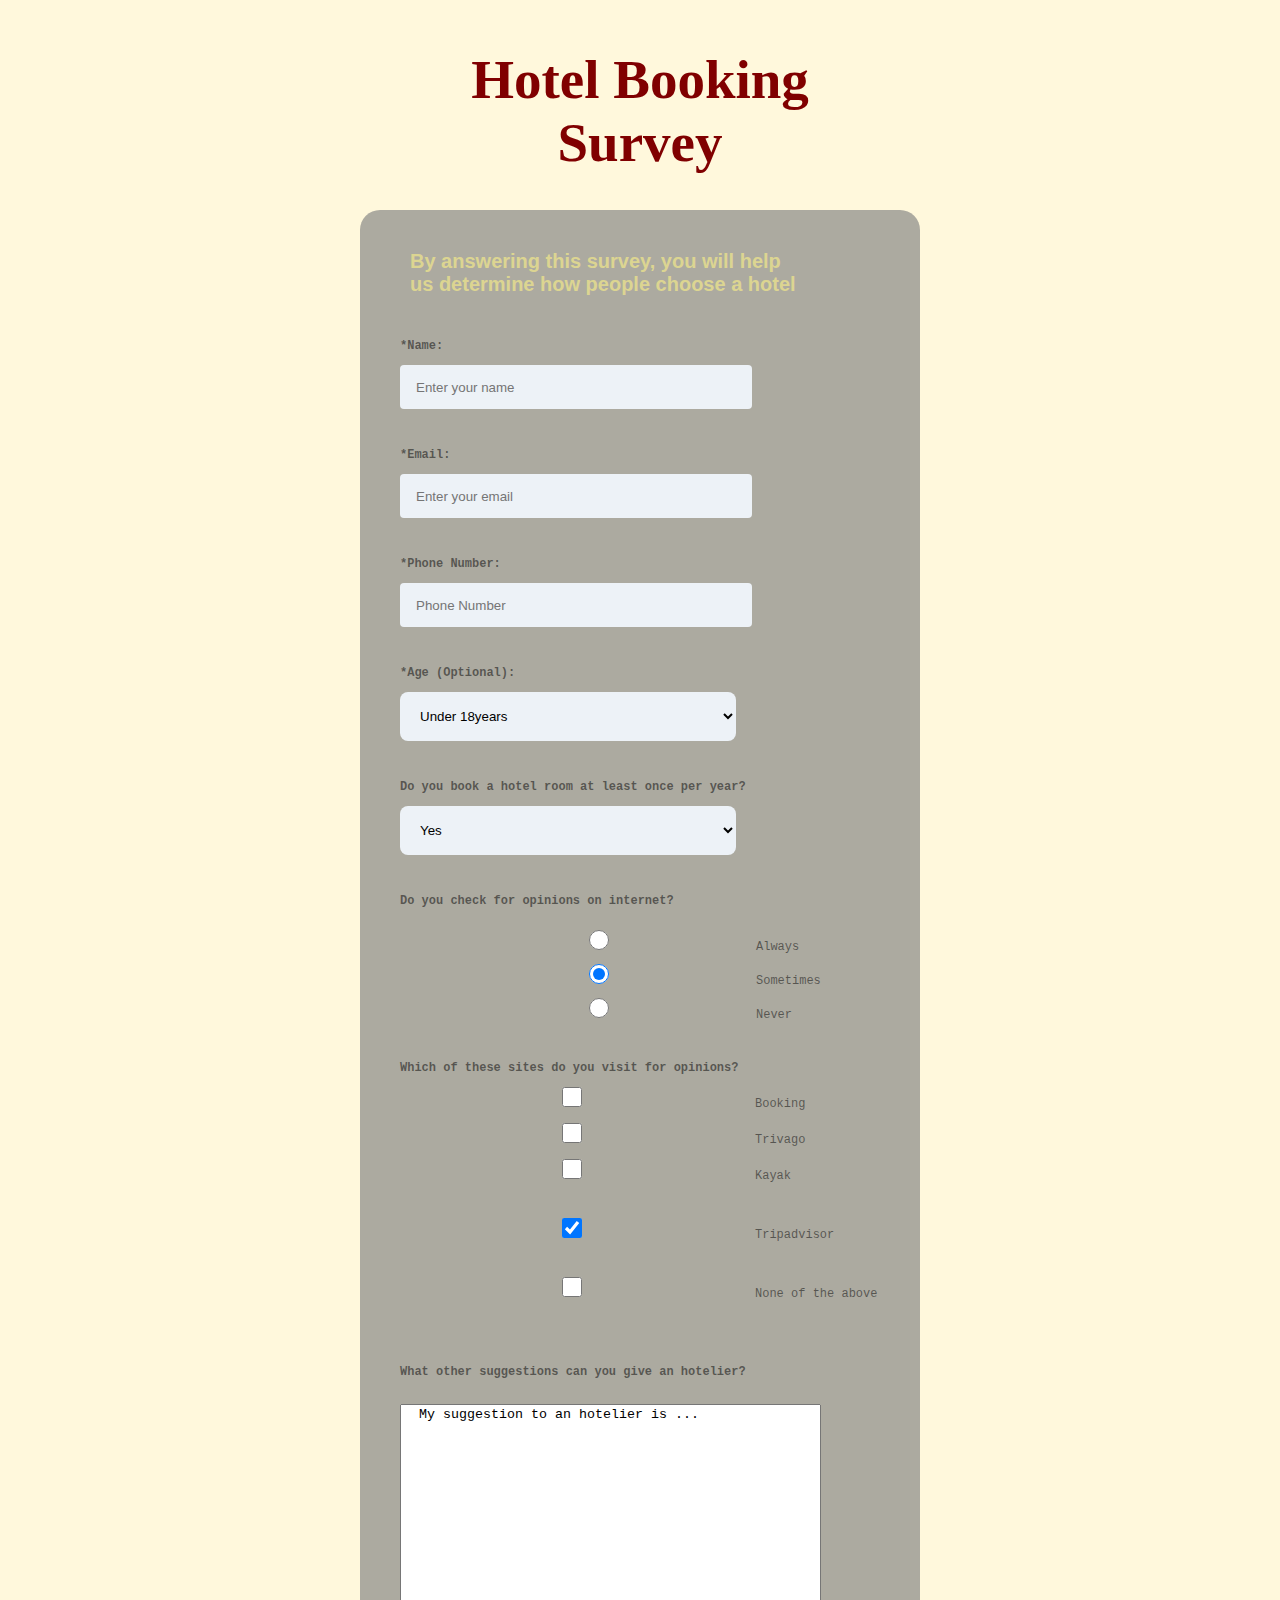
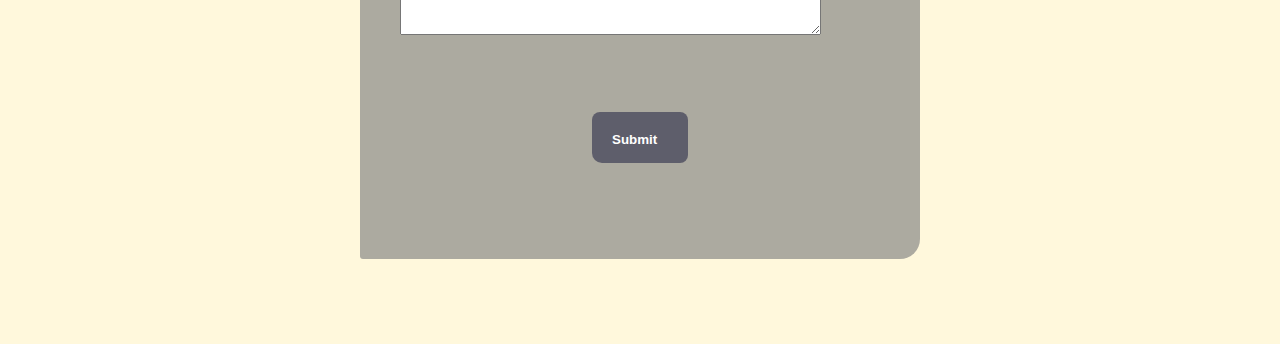
<file: index.html>
<!DOCTYPE html>
<head>
	<title>Survey Form</title>
	<link rel="stylesheet" href="form.css">
</head>
<body>
	<h1><strong>Hotel Booking <br>Survey</strong></h1><br><br>
	<div class="signup">
		<form action="processform.php" method="POST">
		<h2>By answering this survey, you will help <br>us determine how people choose a hotel</h2><br><br>
	<div class="form-group">
		<label for="Name"><b>*Name:</b></label><br/>
		<input class="form-control" type="text" name="enter_your_name" placeholder="Enter your name"/>
	</div>
	<div class="form-group">
		<label for="email"><b>*Email:</b></label><br/>
		<input class="form-control" type="text" name="enter_your_email" placeholder="Enter your email"/>
	</div>
	<div class="form-group">
		<label for="phone_number"><b>*Phone Number:</b></label><br/>
		<input class="form-control" type="text" name="phone_number" placeholder="Phone Number"/>
	</div>
	<div class="form-group">
		<label for="age"><b>*Age (Optional):</b></label><br/>
		<select style="height: auto;" name="age">
			<option value="under 18years">Under 18years</option>
			<option>19 - 25years</option>
			<option>26 - 35years</option>
			<option>36 - 45years</option>
			<option>46 - 55years</option>
			<option>56years and above</option>
		</select>
	</div>

	<div class="form-group">
		<label for="Do_you_book_a_hotel_room_at_least_once_per_year?"><b>Do you book a hotel room at least once per year?</b></label><br/>
		<select style="height: auto;" name="Booking">
			<option>Yes</option>
			<option>No</option>
		</select>
</div>

<div class="radio">
	<label for="Do_you_check_for_opinions_on_internet?"><b>Do you check for opinions on internet?</b></label><br/>
	<ul>
		<label><input type="radio" value="Always">Always</label>
		<label><input type="radio" value="Sometimes" checked>Sometimes</span></label>
		<label><input type="radio" value="Never"><span>Never</label>
	 </div>
	</ul>
<div class="form-group">
	<label for="which_of_these_sites_do_you_visit_for_opinions?(select all that apply)"><b>Which of these sites do you visit for opinions?</b></label><br/>
	<input type="checkbox" id="opinion1" name="opinion1" value="Booking">
	<label for="opinion1"> Booking</label><br>
	<input type="checkbox" id="opinion2" name="trivago" value="Trivago">
	<label for="opinion2"> Trivago</label><br>
	<input type="checkbox" id="opinion3" name="kayak" value="Kayak">
	<label for="opinion3"> Kayak</label><br><br>
	<input type="checkbox" id="opinion4" name="tripadvisor" value="Tripadvisor" checked>
	<label for="opinion4"> Tripadvisor</label><br><br>
	<input type="checkbox" id="opinion5" name="none_of_the_above" value="None of the above">
	<label for="opinion5"> None of the above</label><br><br>
	</form>
</div>
<div class="form-group">
	<label for="What_other_suggestions_can_you_give_an_hotelier?"><b>What other suggestions can you give an hotelier?</b></label><br><br>
  <textarea name="message" rows="15" cols="50">
  My suggestion to an hotelier is ...
  </textarea>
  <br><br>

<div class="center">
	<button type="submit" onclick="alert('Hotel survey')"><b>Submit</b></button>
</div>
</body>
</html>
</file>
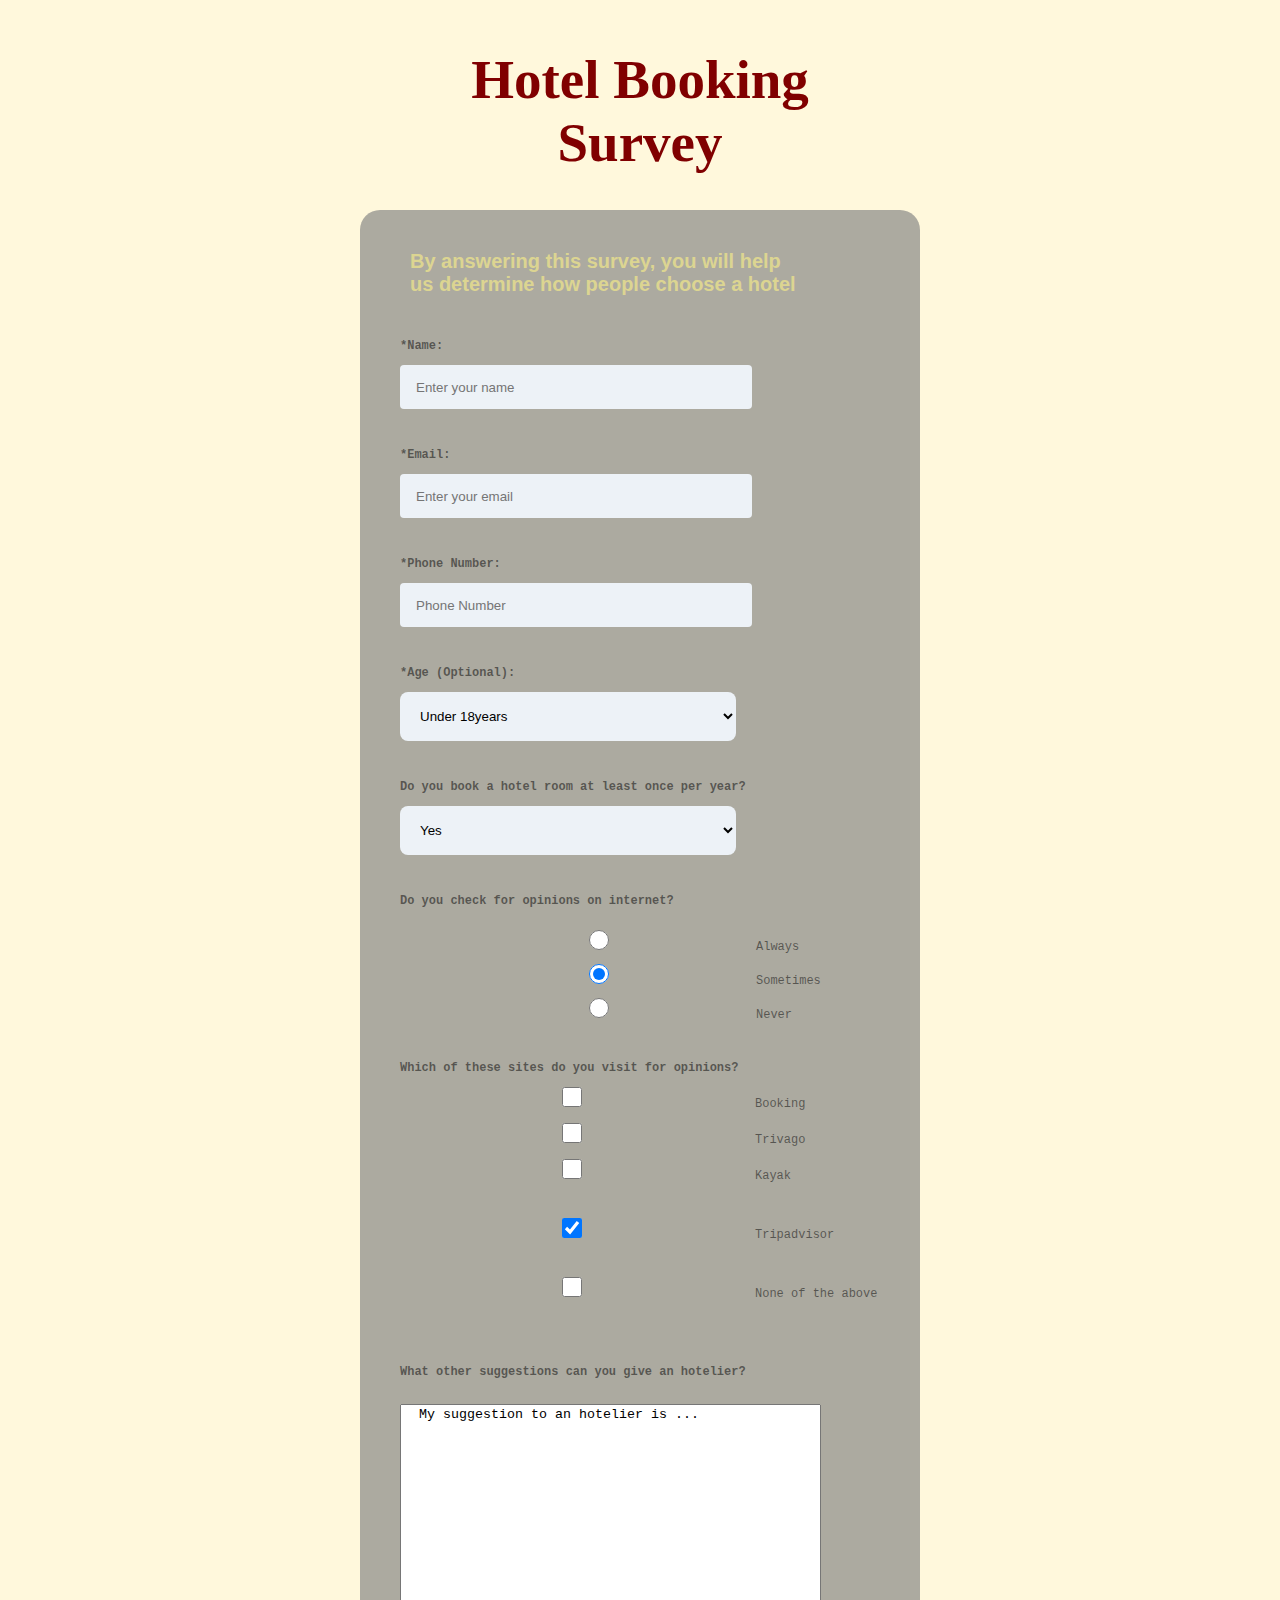
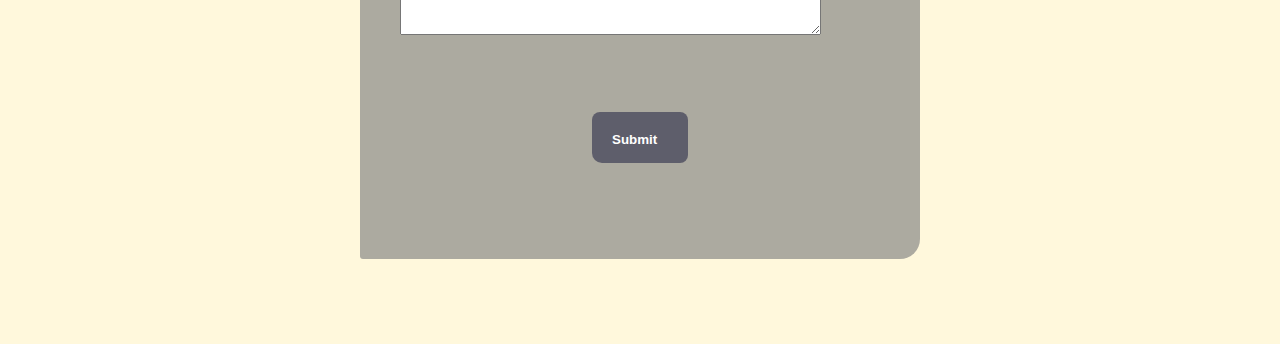
<file: form.html>
<!DOCTYPE html>
<head>
	<title>Survey Form</title>
	<link rel="stylesheet" href="form.css">
</head>
<body>
	<h1><strong>Hotel Booking <br>Survey</strong></h1><br><br>
	<div class="signup">
		<form action="processform.php" method="POST">
		<h2>By answering this survey, you will help <br>us determine how people choose a hotel</h2><br><br>
	<div class="form-group">
		<label for="Name"><b>*Name:</b></label><br/>
		<input class="form-control" type="text" name="enter_your_name" placeholder="Enter your name"/>
	</div>
	<div class="form-group">
		<label for="email"><b>*Email:</b></label><br/>
		<input class="form-control" type="text" name="enter_your_email" placeholder="Enter your email"/>
	</div>
	<div class="form-group">
		<label for="phone_number"><b>*Phone Number:</b></label><br/>
		<input class="form-control" type="text" name="phone_number" placeholder="Phone Number"/>
	</div>
	<div class="form-group">
		<label for="age"><b>*Age (Optional):</b></label><br/>
		<select style="height: auto;" name="age">
			<option value="under 18years">Under 18years</option>
			<option>19 - 25years</option>
			<option>26 - 35years</option>
			<option>36 - 45years</option>
			<option>46 - 55years</option>
			<option>56years and above</option>
		</select>
	</div>

	<div class="form-group">
		<label for="Do_you_book_a_hotel_room_at_least_once_per_year?"><b>Do you book a hotel room at least once per year?</b></label><br/>
		<select style="height: auto;" name="Booking">
			<option>Yes</option>
			<option>No</option>
		</select>
</div>

<div class="radio">
	<label for="Do_you_check_for_opinions_on_internet?"><b>Do you check for opinions on internet?</b></label><br/>
	<ul>
		<label><input type="radio" value="Always">Always</label>
		<label><input type="radio" value="Sometimes" checked>Sometimes</span></label>
		<label><input type="radio" value="Never"><span>Never</label>
	 </div>
	</ul>
<div class="form-group">
	<label for="which_of_these_sites_do_you_visit_for_opinions?(select all that apply)"><b>Which of these sites do you visit for opinions?</b></label><br/>
	<input type="checkbox" id="opinion1" name="opinion1" value="Booking">
	<label for="opinion1"> Booking</label><br>
	<input type="checkbox" id="opinion2" name="trivago" value="Trivago">
	<label for="opinion2"> Trivago</label><br>
	<input type="checkbox" id="opinion3" name="kayak" value="Kayak">
	<label for="opinion3"> Kayak</label><br><br>
	<input type="checkbox" id="opinion4" name="tripadvisor" value="Tripadvisor" checked>
	<label for="opinion4"> Tripadvisor</label><br><br>
	<input type="checkbox" id="opinion5" name="none_of_the_above" value="None of the above">
	<label for="opinion5"> None of the above</label><br><br>
	</form>
</div>
<div class="form-group">
	<label for="What_other_suggestions_can_you_give_an_hotelier?"><b>What other suggestions can you give an hotelier?</b></label><br><br>
  <textarea name="message" rows="15" cols="50">
  My suggestion to an hotelier is ...
  </textarea>
  <br><br>

<div class="center">
	<button type="submit" onclick="alert('Hotel survey')"><b>Submit</b></button>
</div>
</body>
</html>
</file>
<file: form.css>
label{
	color: rgba(0, 0, 0, 0.5);
	margin: 0px 0px 4px;
	font-size: 12px;
			}
	ul {
	color:black;
	font-family: courier;
	font-size: 50%;
	}
input{
	width: 70%;
	background-color:#EDF2F7;
	border: none;
	border-radius: .25rem;
	padding: 16px;
	padding-right: 0px;
	margin-top: 10px;
	height: 20px;
	}
	select{
	width: 70%;
	background-color:#edf2f7;
	border: none;
	border-radius: .5rem;
	padding: 16px;
	padding-right: 0px;
	margin-top: 10px;
	height: auto;
	}
button{
	width: 20%;
	background-color:rgba(21, 21, 56, 0.514);
	border: none;
	border-radius: .5rem;
	padding: 20px 40px 16px 20px;
	border-bottom-left-radius: 10px;
	color: white;
	cursor: pointer;
	text-decoration: none;
	display: inline-block;
	text-align: center;
	}
.center{
	display: block;
	margin-top: 48px;
	margin-bottom: 48px;
	margin-left: auto;
	margin-right: auto;
	text-align: center;
}
.form-group{
	margin-bottom: 2rem;
	font-size: 20px;
	color: black;
	font-family: monospace;
}
.radio{
	margin-bottom: 2rem;
	font-size: 20px;
	color: black;
	font-family: monospace;
}
.form-control {
	padding-top: .75rem;
	padding-bottom: .75rem;
}
div.signup {
	background-color: rgba(128, 128, 128, 0.651);
	margin:auto;
	border-radius: 1.25rem;
	border-bottom-left-radius: 3px;
	padding: 40px 40px 48px;
	max-width: 30rem;
	width: 150%
}
body {
	background-color:cornsilk;
	padding: 48px 0px;
	margin-top: 0px;
	margin-bottom: 30px;
	margin-left: 0px;
	margin-right: 0px;
}
h1 {font-family:'Arial Narrow Bold';
	font-size: 55px;
	color:maroon;
	text-align: center;
	margin-top: 0px;
	margin-bottom: 0px;
	margin-left: 10px;
	margin-right: 10px;
	}
h2 {font-family:sans-serif;
	font-size: 20px;
	color:rgba(240, 230, 140, 0.726);
	text-align: justify;
	margin-top: 0px;
	margin-bottom: 0px;
	margin-left: 10px;
	margin-right: 10px;
	}
p{font-family: sans-serif;
	font-size: 14px;
	color: #4A5568;
}
</file>
